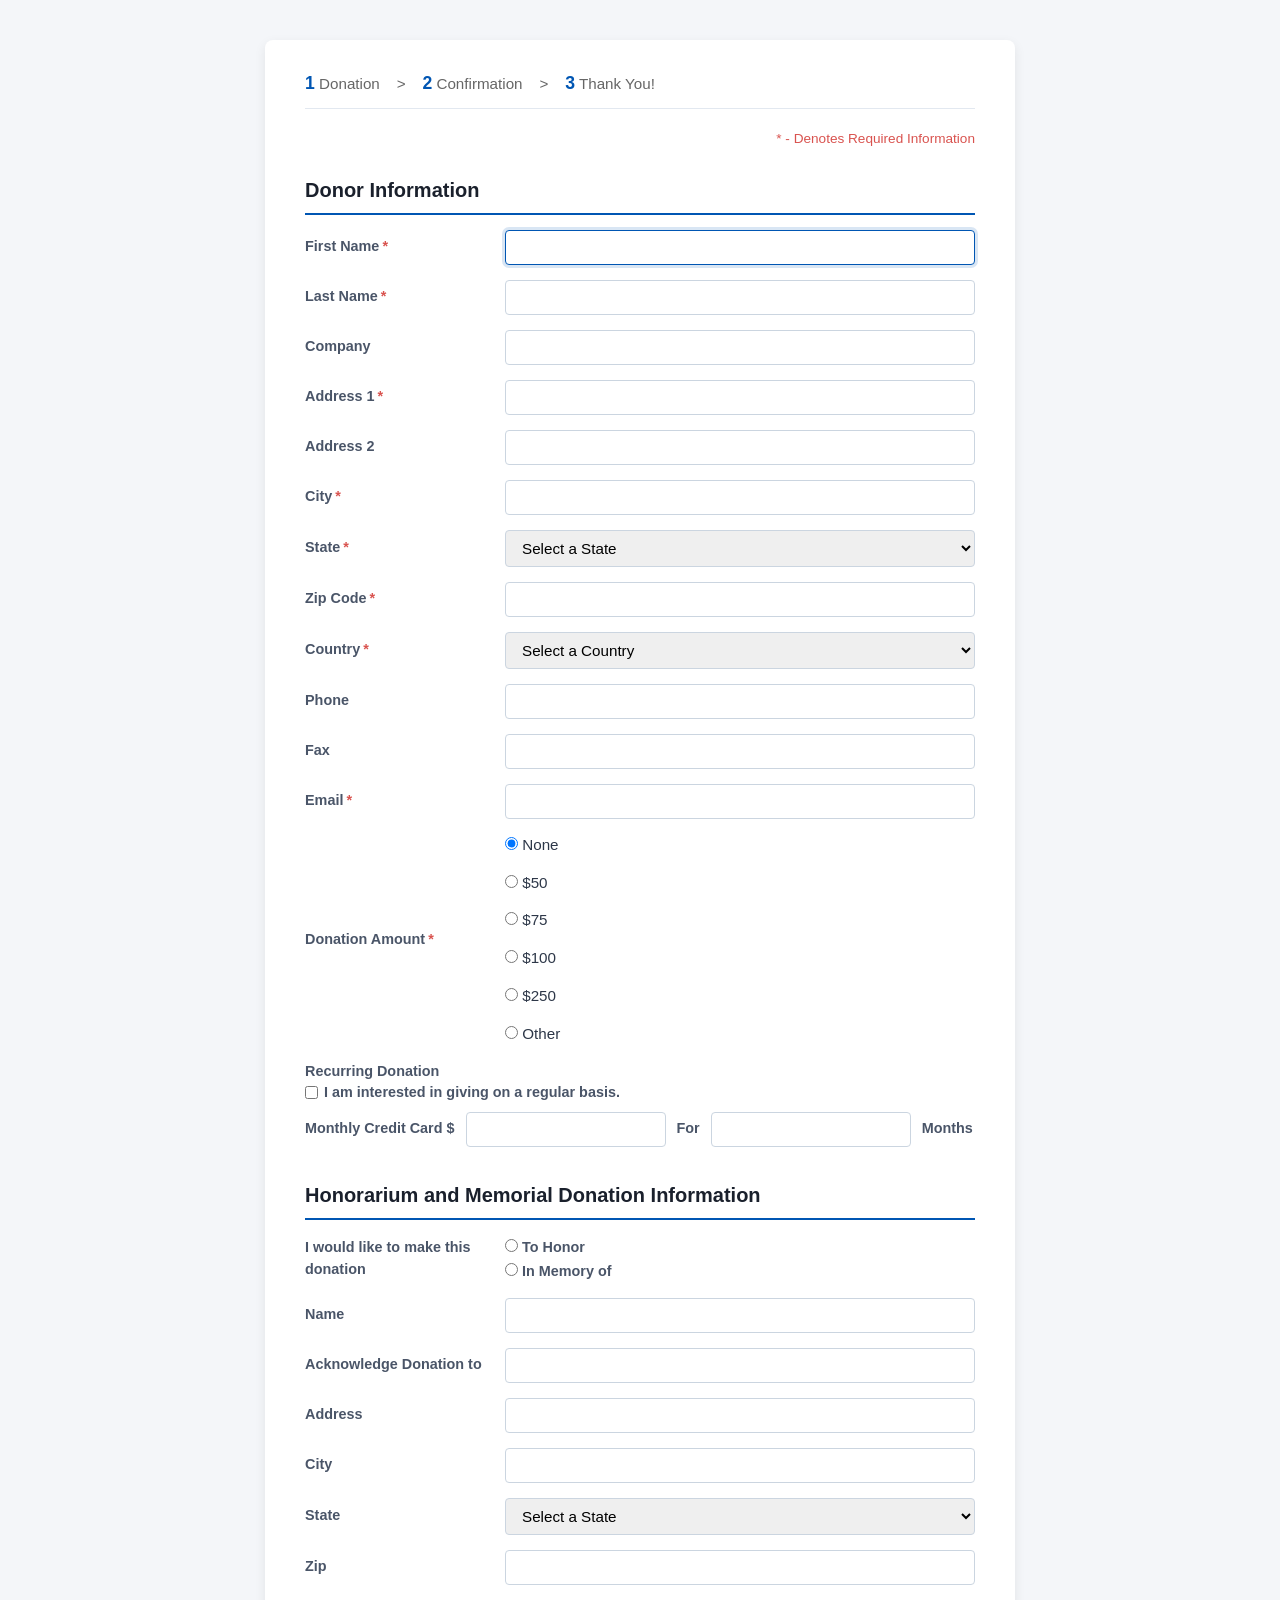
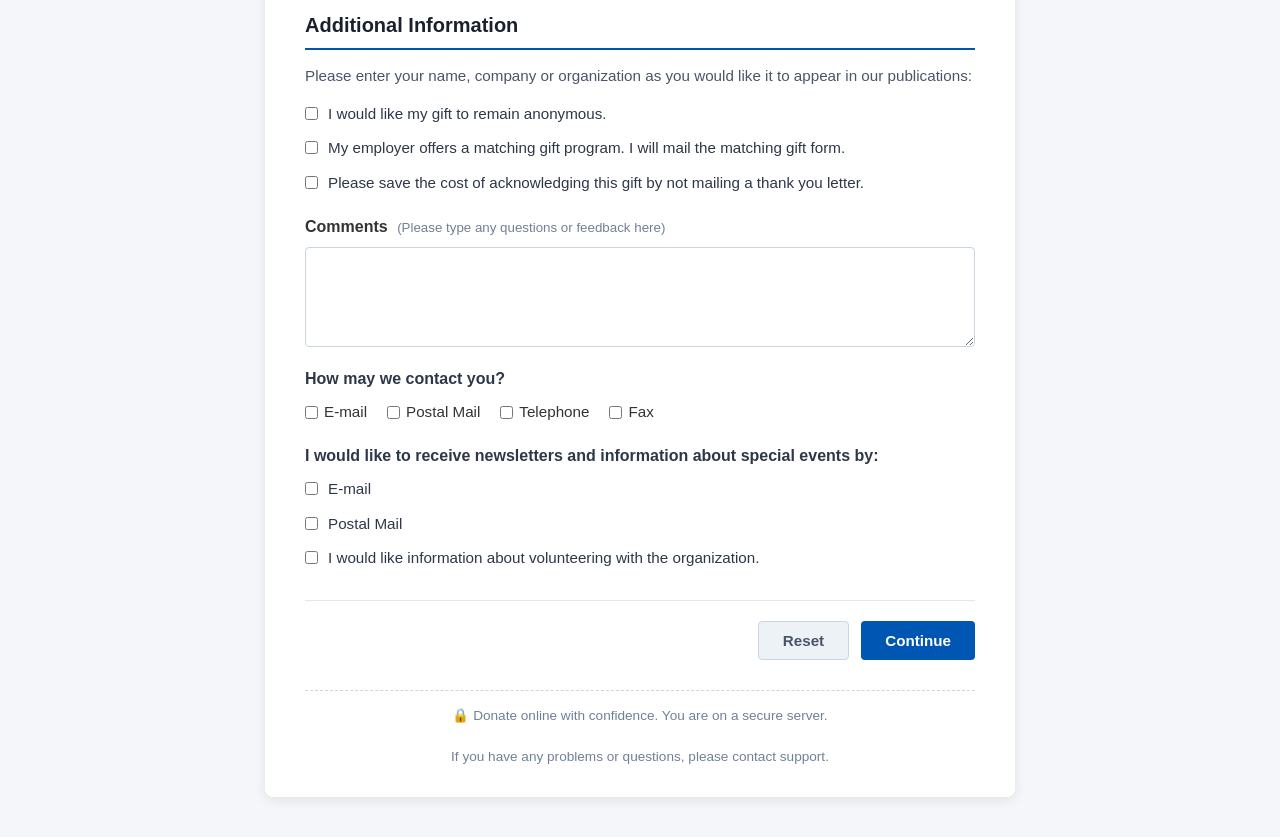
<file: Lab Task 1 updated/index.html>
<!DOCTYPE html>
<html lang="en">

<head>
    <meta charset="UTF-8">
    <meta name="viewport" content="width=device-width, initial-scale=1.0">

    <title>Donor Information Form</title>

    <link rel="stylesheet" href="style.css">
</head>

<body>

    <div class="container">

        <div class="steps">
            <b>1</b> Donation
            &nbsp;&nbsp;&nbsp;&gt;&nbsp;&nbsp;&nbsp;
            <b>2</b> Confirmation
            &nbsp;&nbsp;&nbsp;&gt;&nbsp;&nbsp;&nbsp;
            <b>3</b> Thank You!
        </div>

        <div class="required-text">
            * - Denotes Required Information
        </div>


        <!-- Donor Information -->

        <h2>Donor Information</h2>

        <form>

            <div class="form-row">
                <label>First Name<span>*</span></label>
                <input type="text" autofocus>
            </div>

            <div class="form-row">
                <label>Last Name<span>*</span></label>
                <input type="text">
            </div>

            <div class="form-row">
                <label>Company</label>
                <input type="text">
            </div>

            <div class="form-row">
                <label>Address 1<span>*</span></label>
                <input type="text">
            </div>

            <div class="form-row">
                <label>Address 2</label>
                <input type="text">
            </div>

            <div class="form-row">
                <label>City<span>*</span></label>
                <input type="text">
            </div>

            <div class="form-row">
                <label>State<span>*</span></label>

                <select>
                    <option>Select a State</option>
                    <option>Dhaka</option>
                    <option>Chittagong</option>
                    <option>Rajshahi</option>
                    <option>Khulna</option>
                </select>
            </div>

            <div class="form-row">
                <label>Zip Code<span>*</span></label>
                <input type="text">
            </div>

            <div class="form-row">
                <label>Country<span>*</span></label>

                <select>
                    <option>Select a Country</option>
                    <option>Bangladesh</option>
                    <option>United States</option>
                    <option>Canada</option>
                    <option>United Kingdom</option>
                </select>
            </div>

            <div class="form-row">
                <label>Phone</label>
                <input type="text">
            </div>

            <div class="form-row">
                <label>Fax</label>
                <input type="text">
            </div>

            <div class="form-row">
                <label>Email<span>*</span></label>
                <input type="email">
            </div>


            <!-- Donation Amount -->

            <div class="form-row donation-row">

                <label>
                    Donation Amount<span>*</span>
                </label>

                <div class="radio-options">

                    <label>
                        <input type="radio" name="amount" checked>
                        None
                    </label>

                    <label>
                        <input type="radio" name="amount">
                        $50
                    </label>

                    <label>
                        <input type="radio" name="amount">
                        $75
                    </label>

                    <label>
                        <input type="radio" name="amount">
                        $100
                    </label>

                    <label>
                        <input type="radio" name="amount">
                        $250
                    </label>

                    <label>
                        <input type="radio" name="amount">
                        Other
                    </label>

                </div>

            </div>


            <!-- Recurring Donation -->

            <div class="form-row recurring-row">

                <label>
                    Recurring Donation
                </label>

                <div>

                    <label class="normal-label">
                        <input type="checkbox">
                        I am interested in giving on a regular basis.
                    </label>

                    <br>

                    <label class="normal-label">
                        Monthly Credit Card $

                        <input type="text" class="small-input">

                        For

                        <input type="text" class="small-input">

                        Months
                    </label>

                </div>

            </div>


            <!-- Honorarium -->

            <h2>Honorarium and Memorial Donation Information</h2>

            <div class="form-row">

                <label>
                    I would like to make this donation
                </label>

                <div>

                    <label class="normal-label">
                        <input type="radio" name="memorial">
                        To Honor
                    </label>

                    <br>

                    <label class="normal-label">
                        <input type="radio" name="memorial">
                        In Memory of
                    </label>

                </div>

            </div>


            <div class="form-row">
                <label>Name</label>
                <input type="text">
            </div>

            <div class="form-row">
                <label>Acknowledge Donation to</label>
                <input type="text">
            </div>

            <div class="form-row">
                <label>Address</label>
                <input type="text">
            </div>

            <div class="form-row">
                <label>City</label>
                <input type="text">
            </div>

            <div class="form-row">

                <label>State</label>

                <select>
                    <option>Select a State</option>
                    <option>Dhaka</option>
                    <option>Chittagong</option>
                    <option>Rajshahi</option>
                    <option>Khulna</option>
                </select>

            </div>

            <div class="form-row">
                <label>Zip</label>
                <input type="text">
            </div>


            <!-- Additional Information -->

            <h2>Additional Information</h2>

            <p class="description">
                Please enter your name, company or organization as you would like it to appear in our publications:
            </p>


            <div class="checkbox-row">

                <input type="checkbox">

                <label>
                    I would like my gift to remain anonymous.
                </label>

            </div>


            <div class="checkbox-row">

                <input type="checkbox">

                <label>
                    My employer offers a matching gift program.
                    I will mail the matching gift form.
                </label>

            </div>


            <div class="checkbox-row">

                <input type="checkbox">

                <label>
                    Please save the cost of acknowledging this gift
                    by not mailing a thank you letter.
                </label>

            </div>


            <!-- Comments -->

            <div class="comments">

                <div class="comments-label">

                    Comments

                    <small>
                        (Please type any questions or feedback here)
                    </small>

                </div>

                <textarea></textarea>

            </div>


            <!-- Contact -->

            <div class="contact-section">

                <div class="contact-title">
                    How may we contact you?
                </div>

                <div class="contact-options">

                    <label>
                        <input type="checkbox">
                        E-mail
                    </label>

                    <label>
                        <input type="checkbox">
                        Postal Mail
                    </label>

                    <label>
                        <input type="checkbox">
                        Telephone
                    </label>

                    <label>
                        <input type="checkbox">
                        Fax
                    </label>

                </div>

            </div>


            <!-- Newsletter -->

            <p class="newsletter">
                I would like to receive newsletters and information
                about special events by:
            </p>


            <div class="checkbox-row">

                <input type="checkbox">

                <label>
                    E-mail
                </label>

            </div>


            <div class="checkbox-row">

                <input type="checkbox">

                <label>
                    Postal Mail
                </label>

            </div>


            <div class="checkbox-row">

                <input type="checkbox">

                <label>
                    I would like information about volunteering
                    with the organization.
                </label>

            </div>


            <!-- Buttons -->

            <div class="buttons">

                <button type="reset">
                    Reset
                </button>

                <button type="submit">
                    Continue
                </button>

            </div>

        </form>


        <!-- Footer -->

        <div class="footer">

            🔒 Donate online with confidence.
            You are on a secure server.

            <br><br>

            If you have any problems or questions,
            please contact support.

        </div>

    </div>

</body>

</html>
</file>
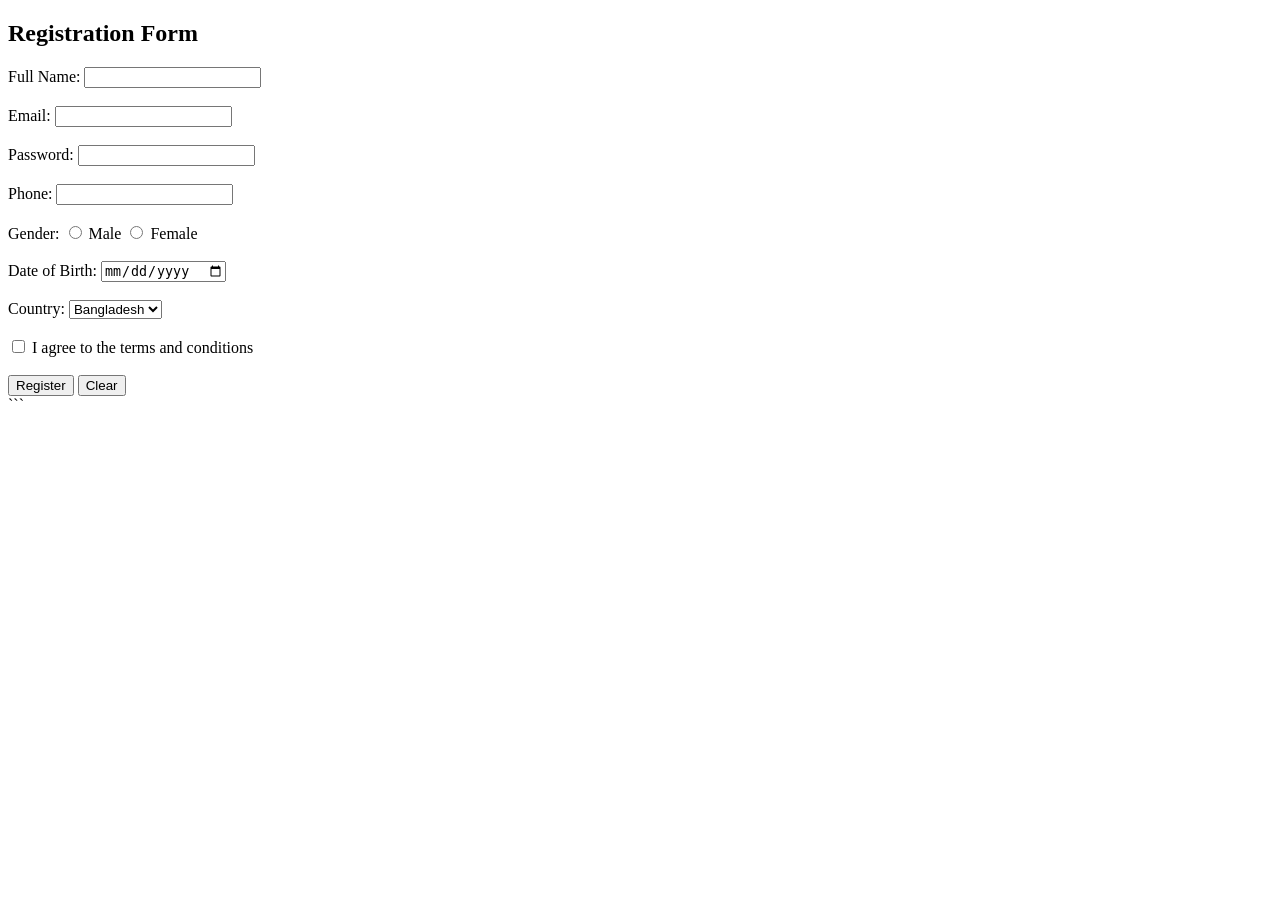
<file: Lab Task 1.html>
<!DOCTYPE html>
<html>
<head>
    <title>Registration Form</title>
</head>
<body>

    <h2>Registration Form</h2>

    <form>

        <label>Full Name:</label>
        <input type="text" name="fullname" required>
        <br><br>

        <label>Email:</label>
        <input type="email" name="email" required>
        <br><br>

        <label>Password:</label>
        <input type="password" name="password" required>
        <br><br>

        <label>Phone:</label>
        <input type="tel" name="phone">
        <br><br>

        <label>Gender:</label>
        <input type="radio" name="gender" value="male"> Male
        <input type="radio" name="gender" value="female"> Female
        <br><br>

        <label>Date of Birth:</label>
        <input type="date" name="dob">
        <br><br>

        <label>Country:</label>
        <select name="country">
            <option>Bangladesh</option>
            <option>India</option>
            <option>Pakistan</option>
            <option>Other</option>
        </select>
        <br><br>

        <input type="checkbox" name="terms" required>
        I agree to the terms and conditions
        <br><br>

        <input type="submit" value="Register">
        <input type="reset" value="Clear">

    </form>

</body>
</html>
```
</file>
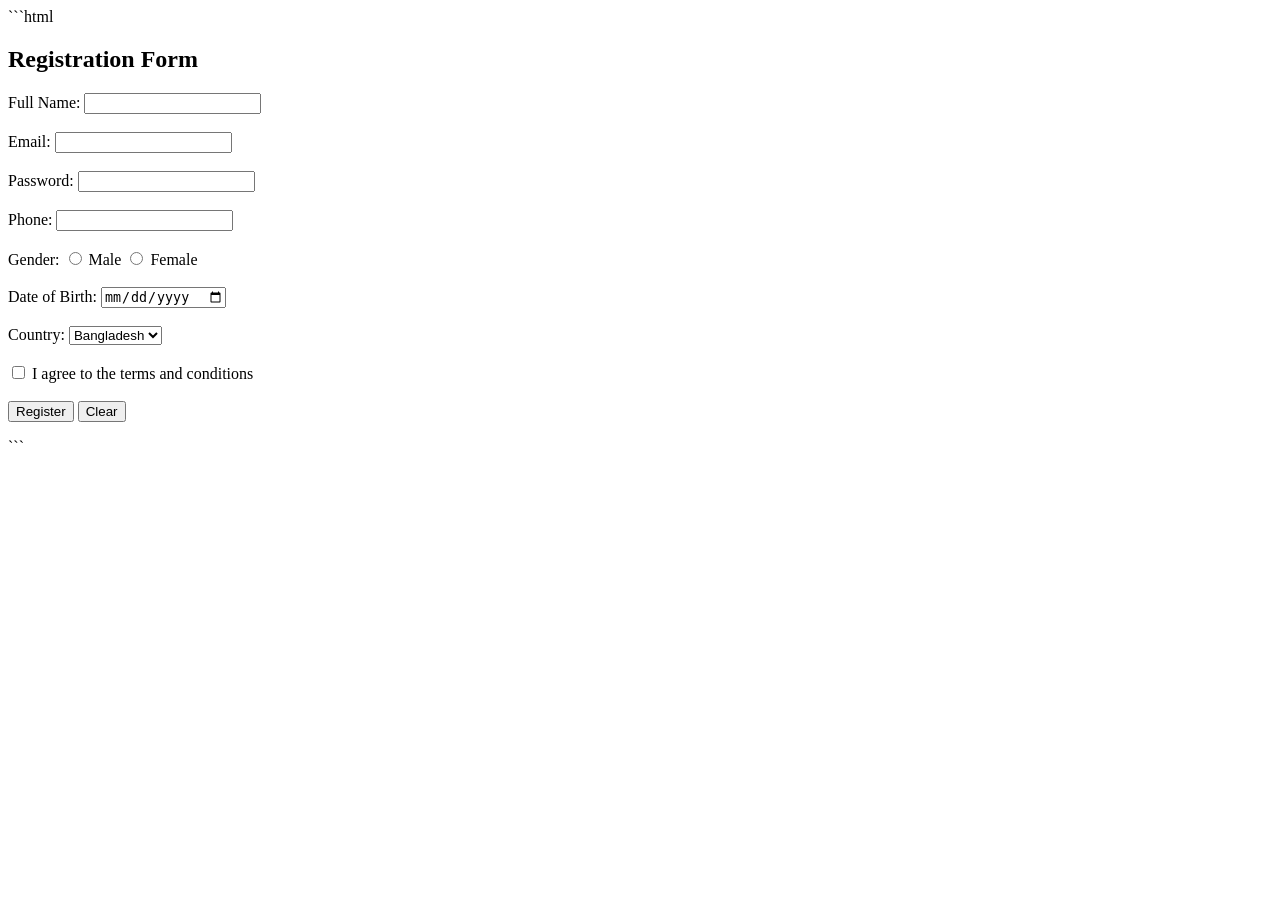
<file: registration.html>
```html
<!DOCTYPE html>
<html>
<head>
    <title>Registration Form</title>
</head>
<body>

    <h2>Registration Form</h2>

    <form>

        <label>Full Name:</label>
        <input type="text" name="fullname" required>
        <br><br>

        <label>Email:</label>
        <input type="email" name="email" required>
        <br><br>

        <label>Password:</label>
        <input type="password" name="password" required>
        <br><br>

        <label>Phone:</label>
        <input type="tel" name="phone">
        <br><br>

        <label>Gender:</label>
        <input type="radio" name="gender" value="male"> Male
        <input type="radio" name="gender" value="female"> Female
        <br><br>

        <label>Date of Birth:</label>
        <input type="date" name="dob">
        <br><br>

        <label>Country:</label>
        <select name="country">
            <option>Bangladesh</option>
            <option>India</option>
            <option>Pakistan</option>
            <option>Other</option>
        </select>
        <br><br>

        <input type="checkbox" name="terms" required>
        I agree to the terms and conditions
        <br><br>

        <input type="submit" value="Register">
        <input type="reset" value="Clear">

    </form>

</body>
</html>
```
</file>
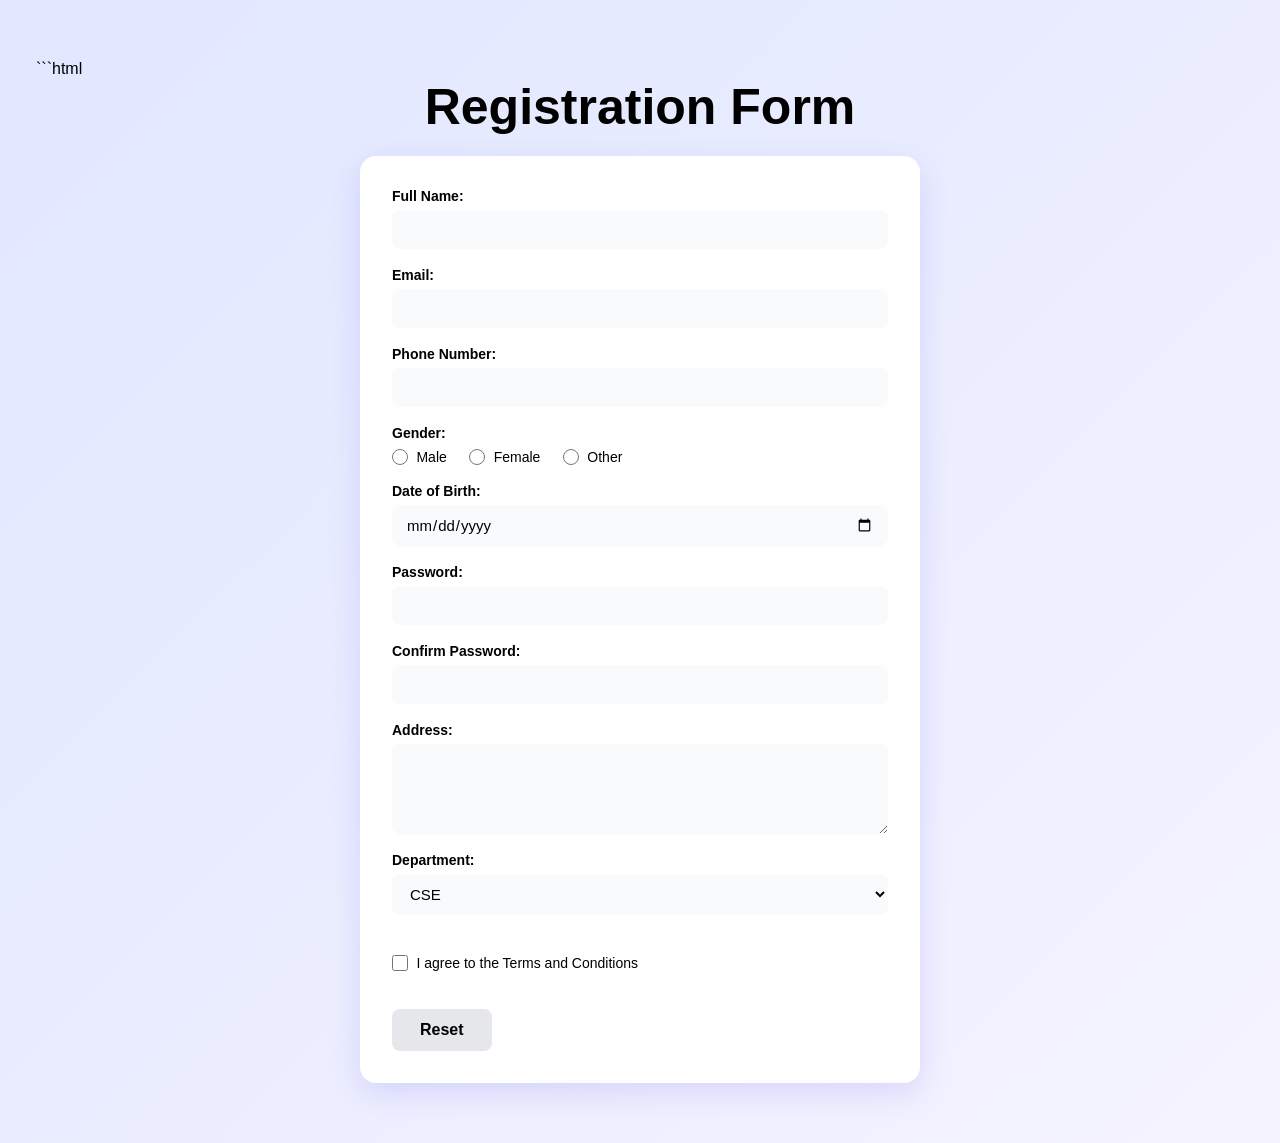
<file: Lab Task 2/registration.html>
```html
<!DOCTYPE html>
<html>

<head>
    <meta charset="UTF-8">
    <meta name="viewport" content="width=device-width, initial-scale=1.0">
    <title>Registration Form</title>

    <link rel="stylesheet" href="style.css">
</head>

<body>

    <h2>Registration Form</h2>

    <form action="#" method="post">

        <label for="fullname">Full Name:</label>
        <input type="text" id="fullname" name="fullname" required>

        <label for="email">Email:</label>
        <input type="email" id="email" name="email" required>

        <label for="phone">Phone Number:</label>
        <input type="tel" id="phone" name="phone" required>

        <label>Gender:</label>

        <input type="radio" id="male" name="gender" value="Male">
        <label for="male">Male</label>

        <input type="radio" id="female" name="gender" value="Female">
        <label for="female">Female</label>

        <input type="radio" id="other" name="gender" value="Other">
        <label for="other">Other</label>

        <label for="dob">Date of Birth:</label>
        <input type="date" id="dob" name="dob">

        <label for="password">Password:</label>
        <input type="password" id="password" name="password" required>

        <label for="confirmPassword">Confirm Password:</label>
        <input type="password" id="confirmPassword" name="confirmPassword" required>

        <label for="address">Address:</label>
        <textarea id="address" name="address" rows="4"></textarea>

        <label for="department">Department:</label>
        <select id="department" name="department">
            <option value="CSE">CSE</option>
            <option value="EEE">EEE</option>
            <option value="BBA">BBA</option>
            <option value="English">English</option>
        </select>

        <input type="checkbox" id="terms" name="terms" required>
        <label for="terms">I agree to the Terms and Conditions</label>

        <input type="submit" value="Register">
        <input type="reset" value="Reset">

    </form>

</body>

</html>
</file>
<file: Lab Task 1 updated/style.css>
/* Reset and Base Styles */
* {
    box-sizing: border-box;
    margin: 0;
    padding: 0;
}

body {
    font-family: -apple-system, BlinkMacSystemFont, "Segoe UI", Roboto, Helvetica, Arial, sans-serif;
    background-color: #f4f6f9;
    color: #333333;
    line-height: 1.5;
    padding: 20px;
}

/* Main Container */
.container {
    max-width: 750px;
    margin: 20px auto;
    background: #ffffff;
    padding: 30px 40px;
    border-radius: 8px;
    box-shadow: 0 4px 12px rgba(0, 0, 0, 0.08);
}

/* Progress Steps Indicator */
.steps {
    font-size: 0.95rem;
    color: #666666;
    margin-bottom: 20px;
    padding-bottom: 12px;
    border-bottom: 1px solid #e2e8f0;
}

.steps b {
    color: #0056b3;
    font-size: 1.1rem;
}

/* Required Fields Notice */
.required-text {
    font-size: 0.85rem;
    color: #d9534f;
    margin-bottom: 20px;
    text-align: right;
}

/* Headings */
h2 {
    font-size: 1.25rem;
    color: #1a202c;
    margin: 25px 0 15px 0;
    padding-bottom: 8px;
    border-bottom: 2px solid #0056b3;
}

/* Form Layout Rows */
.form-row {
    display: flex;
    flex-wrap: wrap;
    align-items: center;
    margin-bottom: 15px;
}

.form-row label {
    flex: 0 0 200px;
    font-weight: 600;
    font-size: 0.9rem;
    color: #4a5568;
}

.form-row label span {
    color: #d9534f;
    margin-left: 3px;
}

/* Form Controls */
.form-row input[type="text"],
.form-row input[type="email"],
.form-row select,
.comments textarea {
    flex: 1;
    min-width: 200px;
    padding: 8px 12px;
    border: 1px solid #cbd5e0;
    border-radius: 4px;
    font-size: 0.95rem;
    transition: border-color 0.2s, box-shadow 0.2s;
}

.form-row input[type="text"]:focus,
.form-row input[type="email"]:focus,
.form-row select:focus,
.comments textarea:focus {
    outline: none;
    border-color: #0056b3;
    box-shadow: 0 0 0 3px rgba(0, 86, 179, 0.15);
}

.small-input {
    width: 70px !important;
    flex: none !important;
    display: inline-block;
    margin: 0 5px;
}

/* Radio Buttons & Inline Options */
.radio-options {
    display: flex;
    flex-wrap: wrap;
    gap: 15px;
}

.radio-options label,
.normal-label {
    font-weight: normal;
    font-size: 0.95rem;
    cursor: pointer;
    color: #2d3748;
}

.recurring-row label,
.checkbox-row label {
    display: inline-flex;
    align-items: center;
    gap: 6px;
}

.recurring-row .normal-label {
    margin-bottom: 8px;
}

/* Checkbox Sections */
.checkbox-row {
    display: flex;
    align-items: flex-start;
    gap: 10px;
    margin-bottom: 12px;
}

.checkbox-row input[type="checkbox"] {
    margin-top: 4px;
    cursor: pointer;
}

.checkbox-row label {
    font-size: 0.95rem;
    color: #2d3748;
    cursor: pointer;
}

.description {
    font-size: 0.95rem;
    color: #4a5568;
    margin-bottom: 15px;
}

/* Comments Section */
.comments {
    display: flex;
    flex-direction: column;
    margin: 20px 0;
}

.comments-label {
    font-weight: 600;
    margin-bottom: 8px;
}

.comments-label small {
    font-weight: normal;
    color: #718096;
    margin-left: 5px;
}

.comments textarea {
    width: 100%;
    min-height: 100px;
    resize: vertical;
}

/* Contact Preference Section */
.contact-section {
    margin: 20px 0;
}

.contact-title {
    font-weight: 600;
    margin-bottom: 10px;
    color: #2d3748;
}

.contact-options {
    display: flex;
    flex-wrap: wrap;
    gap: 20px;
}

.contact-options label {
    display: inline-flex;
    align-items: center;
    gap: 6px;
    font-size: 0.95rem;
    cursor: pointer;
}

.newsletter {
    font-weight: 600;
    margin: 20px 0 10px 0;
    color: #2d3748;
}

/* Action Buttons */
.buttons {
    display: flex;
    justify-content: flex-end;
    gap: 12px;
    margin-top: 30px;
    padding-top: 20px;
    border-top: 1px solid #e2e8f0;
}

button {
    padding: 10px 24px;
    font-size: 0.95rem;
    font-weight: 600;
    border-radius: 4px;
    cursor: pointer;
    transition: background-color 0.2s, transform 0.1s;
}

button[type="reset"] {
    background-color: #edf2f7;
    color: #4a5568;
    border: 1px solid #cbd5e0;
}

button[type="reset"]:hover {
    background-color: #e2e8f0;
}

button[type="submit"] {
    background-color: #0056b3;
    color: #ffffff;
    border: none;
}

button[type="submit"]:hover {
    background-color: #004085;
}

/* Footer Note */
.footer {
    margin-top: 30px;
    padding-top: 15px;
    text-align: center;
    font-size: 0.85rem;
    color: #718096;
    border-top: 1px dashed #cbd5e0;
}

/* Mobile Responsiveness */
@media (max-width: 600px) {
    .container {
        padding: 20px 15px;
    }

    .form-row {
        flex-direction: column;
        align-items: flex-start;
    }

    .form-row label {
        flex: none;
        margin-bottom: 5px;
    }

    .form-row input[type="text"],
    .form-row input[type="email"],
    .form-row select {
        width: 100%;
    }

    .buttons {
        flex-direction: column-reverse;
    }

    button {
        width: 100%;
    }
}
</file>
<file: Lab Task 2/style.css>
<!DOCTYPE html>
<html>

<head>
    <meta charset="UTF-8">
    <meta name="viewport" content="width=device-width, initial-scale=1.0">
    <title>Registration Form</title>
    <link rel="stylesheet" href="registration.css">
</head>

<body>

    <h2>
        Registration Form
    </h2>

    <form action="#" method="post">

        <label for="fullname">Full Name:</label><br>
        <input type="text" id="fullname" name="fullname" required><br><br>

        <label for="email">Email:</label><br>
        <input type="email" id="email" name="email" required><br><br>

        <label for="phone">Phone Number:</label><br>
        <input type="tel" id="phone" name="phone" required><br><br>

        <label>Gender:</label><br>

        <input type="radio" id="male" name="gender" value="Male">
        <label for="male">Male</label>

        <input type="radio" id="female" name="gender" value="Female">
        <label for="female">Female</label>

        <input type="radio" id="other" name="gender" value="Other">
        <label for="other">Other</label><br><br>

        <label for="dob">Date of Birth:</label><br>
        <input type="date" id="dob" name="dob"><br><br>

        <label for="password">Password:</label><br>
        <input type="password" id="password" name="password" required><br><br>

        <label for="confirmPassword">Confirm Password:</label><br>
        <input type="password" id="confirmPassword" name="confirmPassword" required><br><br>

        <label for="address">Address:</label><br>
        <textarea id="address" name="address" rows="4"></textarea><br><br>

        <label for="department">Department:</label><br>
        <select id="department" name="department">
            <option value="CSE">CSE</option>
            <option value="EEE">EEE</option>
            <option value="BBA">BBA</option>
            <option value="English">English</option>
        </select><br><br>

        <input type="checkbox" id="terms" name="terms" required>
        <label for="terms">I agree to the Terms and Conditions</label><br><br>


        <input type="submit" value="Register" ;>

        <input type="reset" value="Reset" ;>
    </form>

</body>

</html>






style.css

:root {
    --primary: #4f46e5;
    --primary-dark: #4338ca;
    --text: #1f2937;
    --border: #d1d5db;
}

* {
    box-sizing: border-box;
}

body {
    margin: 20;
    padding: 40px 16px;
    font-family: "Segoe UI", Roboto, Helvetica, Arial, sans-serif;
    color: var(--text);
    background: linear-gradient(135deg, #e0e7ff 0%, #f5f3ff 100%);
    min-height: 100vh;
}

/* Heading */
h2 {
    max-width: 560px;
    margin: 0 auto 20px;
    text-align: center;
    font-size: 50px;
    color: var(--primary);
}

/* Form card */
form {
    max-width: 560px;
    margin: 0 auto;
    padding: 32px;
    background: #fff;
    border-radius: 16px;
    box-shadow: 0 10px 30px rgba(79, 70, 229, 0.15);
}

/* <br> tags are replaced by CSS spacing */
br {
    display: none;
}

/* Labels (above inputs) */
label {
    display: block;
    margin-top: 18px;
    margin-bottom: 6px;
    font-size: 14px;
    font-weight: 600;
}

form label:first-child {
    margin-top: 0;
}

/* Text-like fields */
input[type="text"],
input[type="email"],
input[type="tel"],
input[type="date"],
input[type="password"],
textarea,
select {
    display: block;
    width: 100%;
    padding: 11px 14px;
    font-size: 15px;
    font-family: inherit;
    color: var(--text);
    background: #f9fafb;
    border: 1px solid var(--border);
    border-radius: 8px;
    transition: border-color .2s, box-shadow .2s, background .2s;
}

textarea {
    resize: vertical;
}

input:focus,
textarea:focus,
select:focus {
    outline: none;
    background: #fff;
    border-color: var(--primary);
    box-shadow: 0 0 0 3px rgba(79, 70, 229, 0.18);
}

/* Radio and checkbox, with their labels on the same line */
input[type="radio"],
input[type="checkbox"] {
    width: 16px;
    height: 16px;
    margin: 0 4px 0 0;
    vertical-align: middle;
    accent-color: var(--primary);
    cursor: pointer;
}

input[type="radio"]+label,
input[type="checkbox"]+label {
    display: inline-block;
    margin: 0 18px 0 0;
    font-weight: 500;
    vertical-align: middle;
    cursor: pointer;
}

/* Buttons */
input[type="submit"],
input[type="reset"] {
    margin-top: 26px;
    margin-right: 10px;
    padding: 12px 28px;
    font-size: 16px;
    font-weight: 600;
    border: none;
    border-radius: 8px;
    cursor: pointer;
    transition: background .2s, transform .1s;
}

input[type="submit"] {
    background: var(--primary);
    color: #fff;
}

input[type="submit"]:hover {
    background: var(--primary-dark);
}

input[type="reset"] {
    background: #e5e7eb;
    color: var(--text);
}

input[type="reset"]:hover {
    background: #d1d5db;
}

input[type="submit"]:active,
input[type="reset"]:active {
    transform: scale(0.98);
}

@media (max-width: 480px) {
    form {
        padding: 22px 18px;
    }
}
</file>
